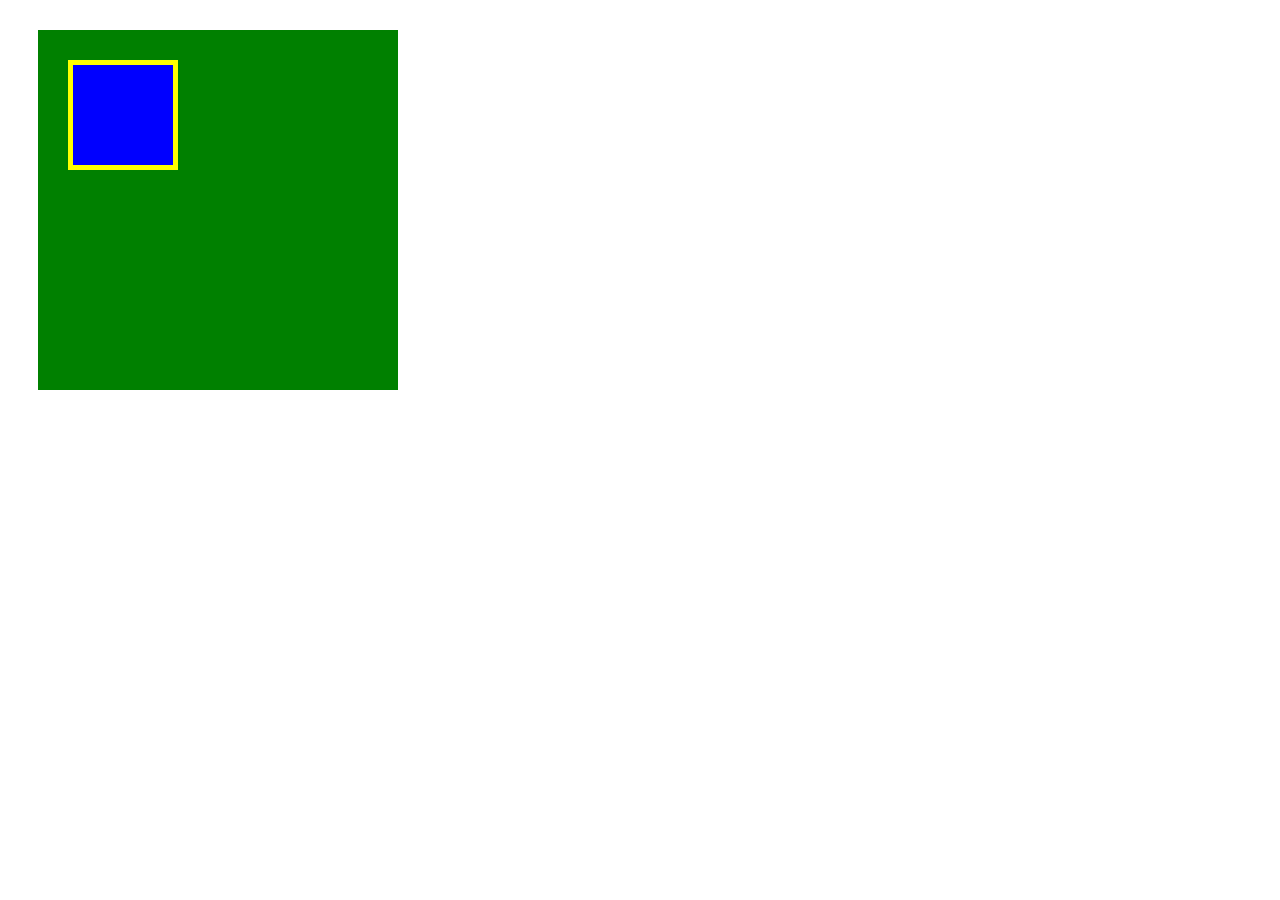
<file: box/box.html>
<!DOCTYPE html>
<html lang="ja">
  <head>
    <meta charset="UTF-8"/>
    <link rel="stylesheet" href="box.css"/>
    <title>BOX</title>
  </head>
  
  <body>
    <div class="box1">
      <div class="box2"></div>
    </div>
  </body>
</html>
</file>
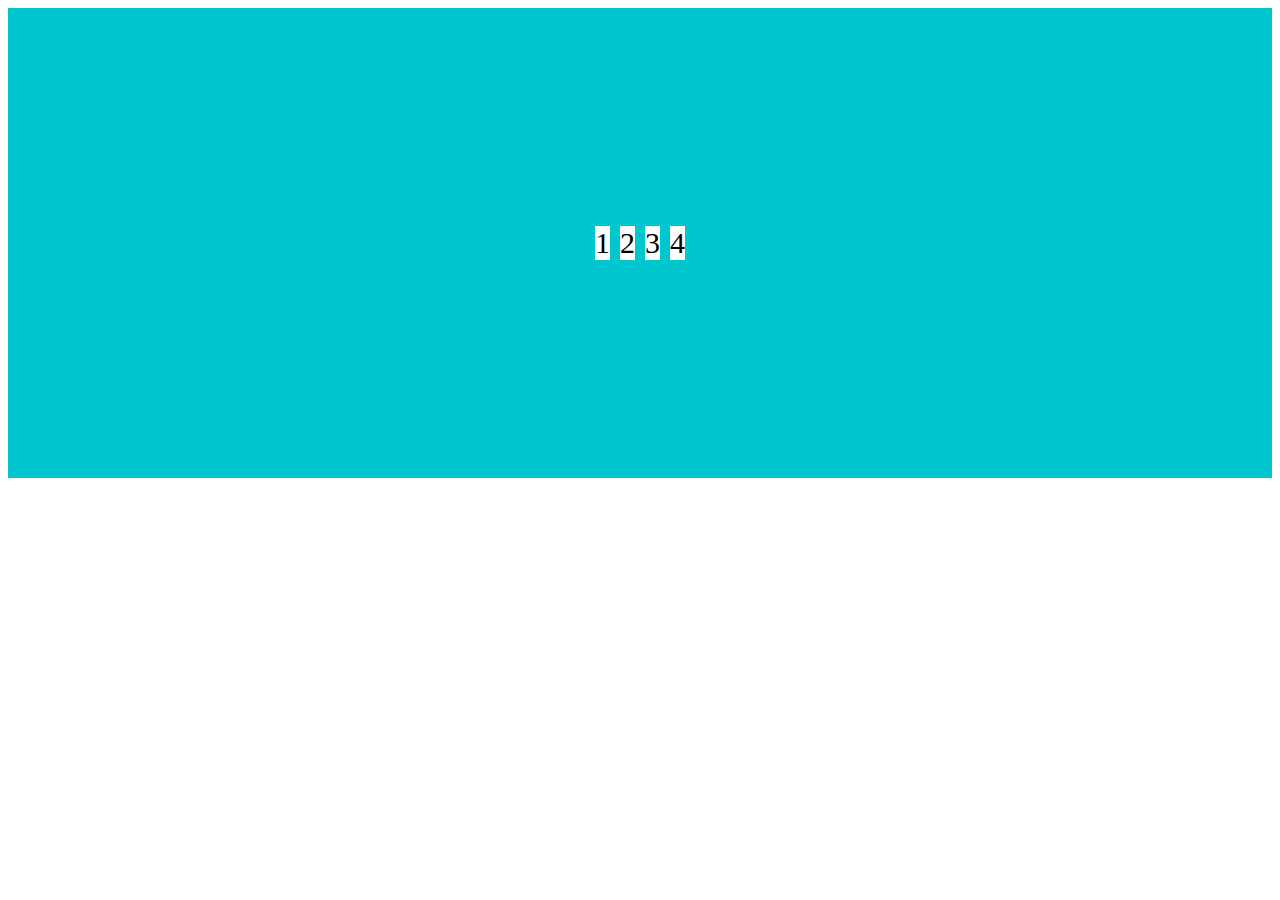
<file: flex/flex.html>
<!DOCTYPE html>
<html lang="ja">
  <head>
    <meta charset="UTF-8" />
    <link rel="stylesheet" href="style.css" />
    <title>flexbox</title>
  </head>
  <body>
    <div class="flex">
      <div>1</div>
      <div>2</div>
      <div>3</div>
      <div>4</div>
    </div>
  </body>
</html>
</file>
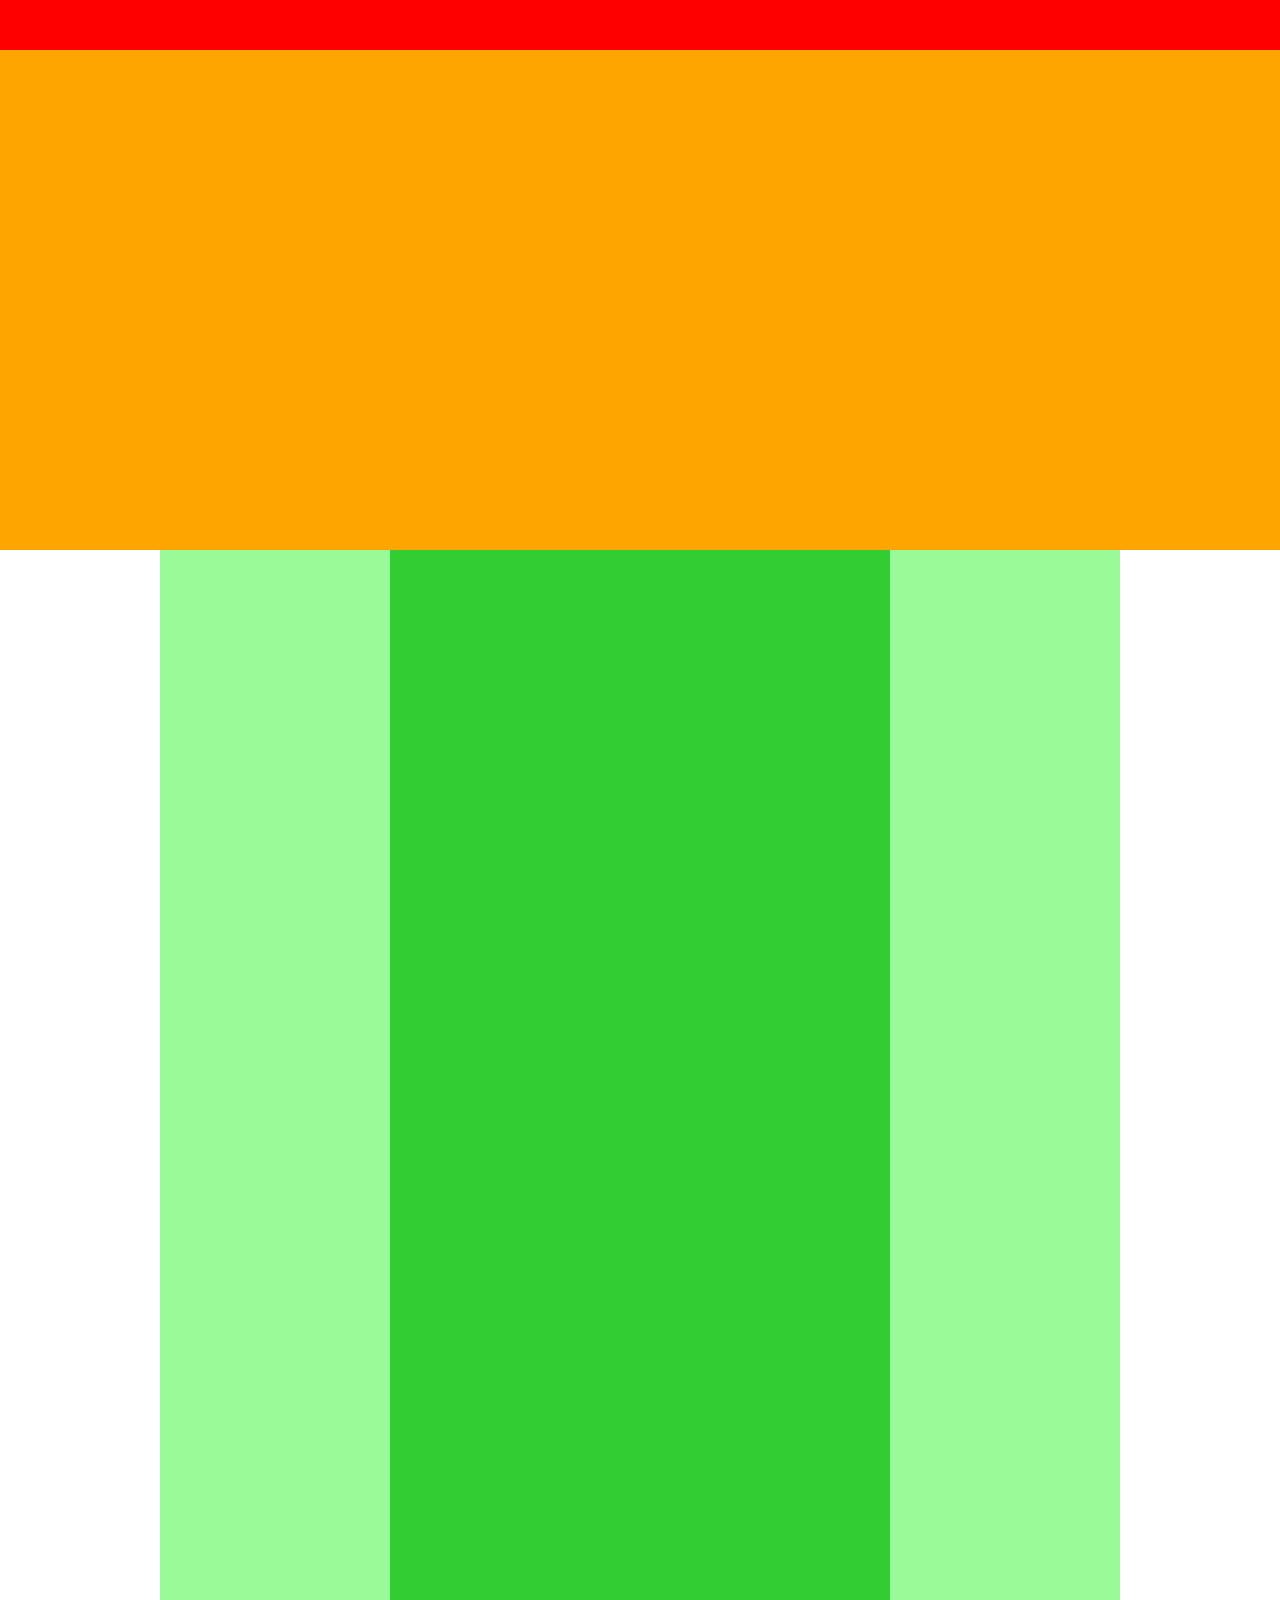
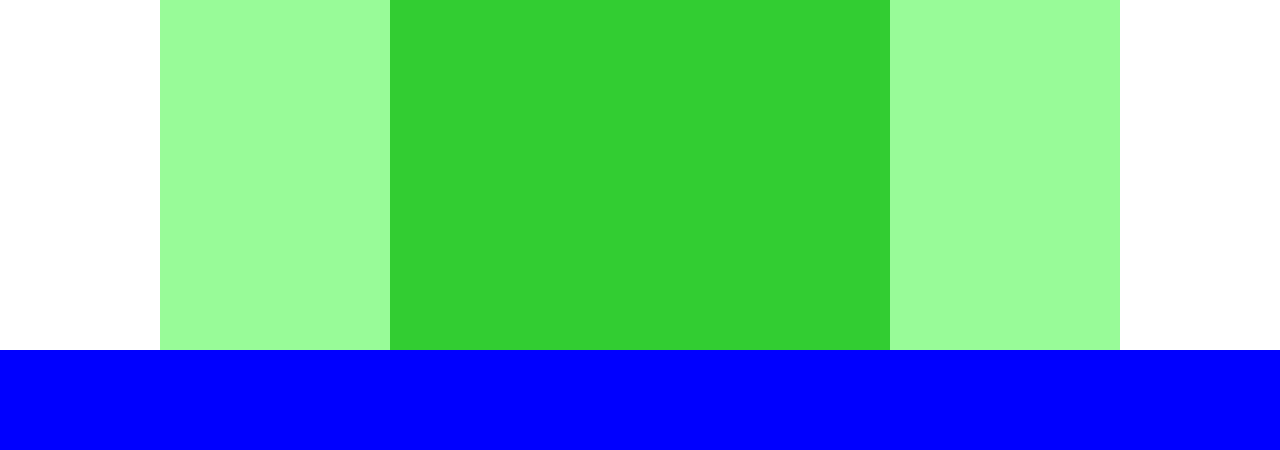
<file: 演習問題４/chapter.html>
<!DOCTYPE html>
<html lang="ja">
  <head>
    <meta charset="UTF-8" />
    <link rel="stylesheet" href="style.css" />
    <title>chapter</title>
  </head>
  <body>
    <div class="header"></div>
    <div class="main-visual"></div>
    <div class="main">
      <div class="sidebar-right"></div>
      <div class="blog"></div>
      <div class="sidebar-left"></div>
    </div>
    <div class="footer"></div>
  </body>
</html>
</file>
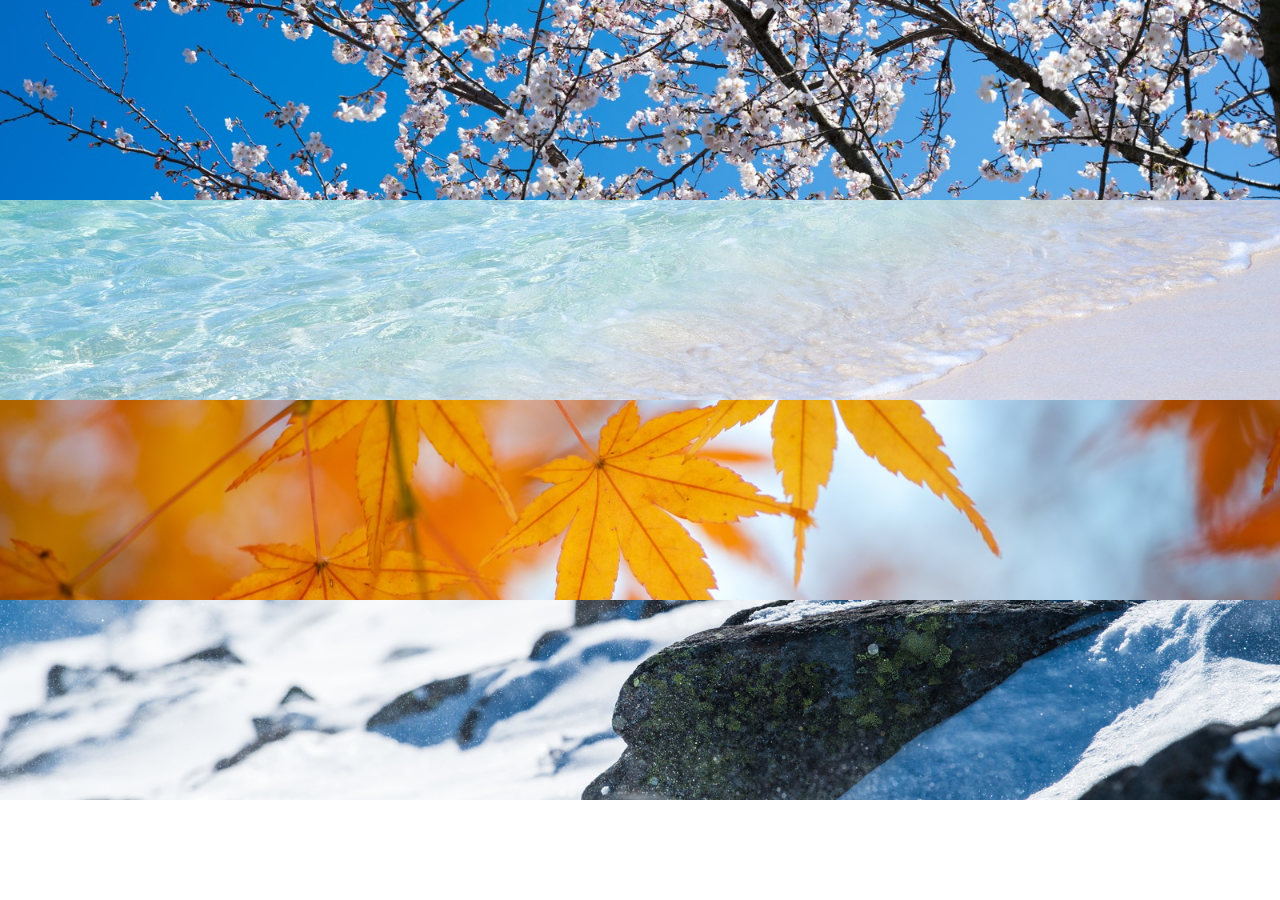
<file: 演習問題６/chapter.html>
<!DOCTYPE html>
<html>
  <head>
    <meta charset="UTF-8" />
    <link rel="stylesheet" href="style.css" />
    <title>演習問題６</title>
  </head>
  
  <body>
    <header>
      
    </header>
    
    <nav>
      
    </nav>
    
    <div class="main-visual"></div>
    
    <div class="main"></div>
    
    <footer>
      
    </footer>
  </body>
</html>
</file>
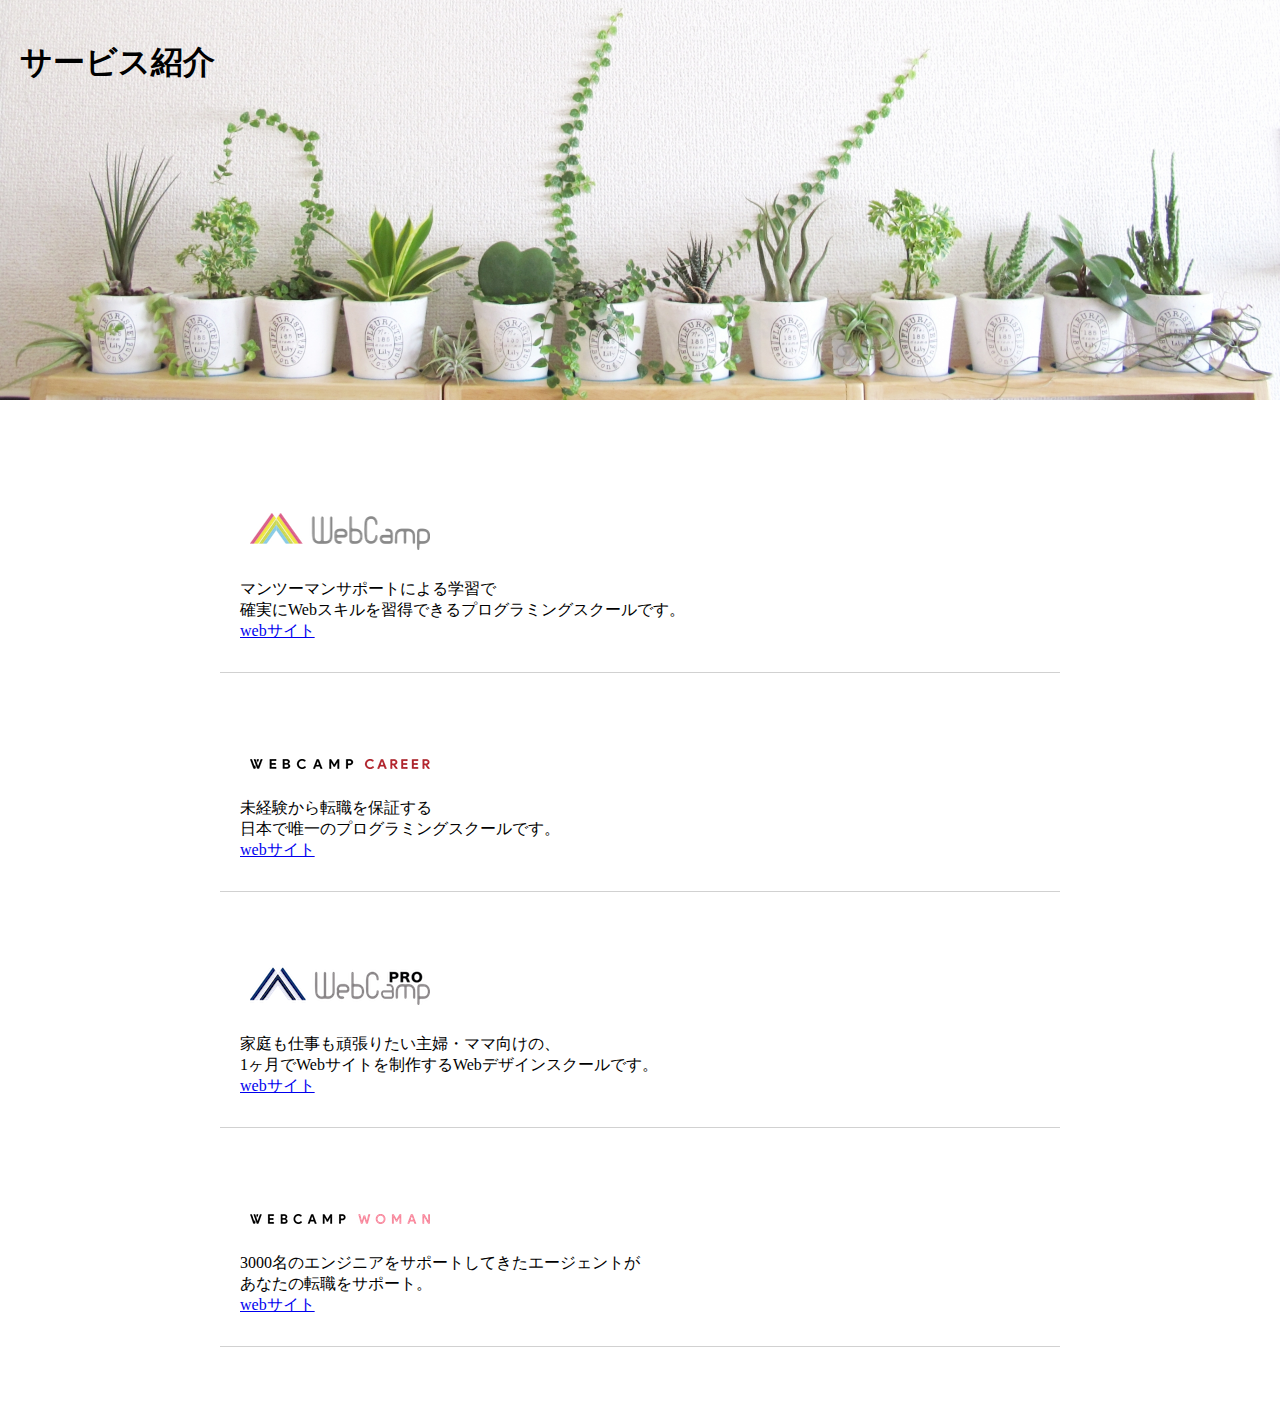
<file: 演習問題７/chapter.html>
<!DOCTYPE html>
<html lang="ja">
  <head>
    <meta charset="utf-8" />
    <link rel="stylesheet" href="style.css" />
    <title>演習問題７</title>
  </head>
  
  <body>
    <section class="main-visual">
    　<h1 class="headline">サービス紹介</h1>
  　</section>
  　<main>
  　   <section class="service1">
  　     <h2>
  　       <img src="img/wc-logo.png" alt="ロゴ">
  　     </h2>
  　     <p>
  　      マンツーマンサポートによる学習で
  　      <br />
  　      確実にWebスキルを習得できるプログラミングスクールです。
  　     </p>
  　     <a href="chapter.html">webサイト</a>
  　   </section>
  　  
  　   <section class="service2">
  　     <h2>
  　       <img src="img/wcc-logo.png" alt="ロゴ">
  　     </h2>
  　     <p>
  　      未経験から転職を保証する
  　      <br />
  　      日本で唯一のプログラミングスクールです。
  　     </p>
  　     <a href="chapter.html">webサイト</a>
  　   </section>
  　  
  　   <section class="service3">
  　     <h2>
  　       <img src="img/wcp-logo.png" alt="ロゴ">
  　     </h2>
  　     <p>
  　      家庭も仕事も頑張りたい主婦・ママ向けの、<br />
  　      1ヶ月でWebサイトを制作するWebデザインスクールです。
  　     </p>
  　     <a href="chapter.html">webサイト</a>
  　   </section>
  　  
  　   <section class="service4">
  　     <h2>
  　       <img src="img/wcw-logo.png" alt="ロゴ">
  　     </h2>
  　     <p>
  　      3000名のエンジニアをサポートしてきたエージェントが<br />
  　      あなたの転職をサポート。
  　     </p>
  　     <a href="chapter.html">webサイト</a>
  　   </section>
  　</main>
  </body>
</html>
</file>
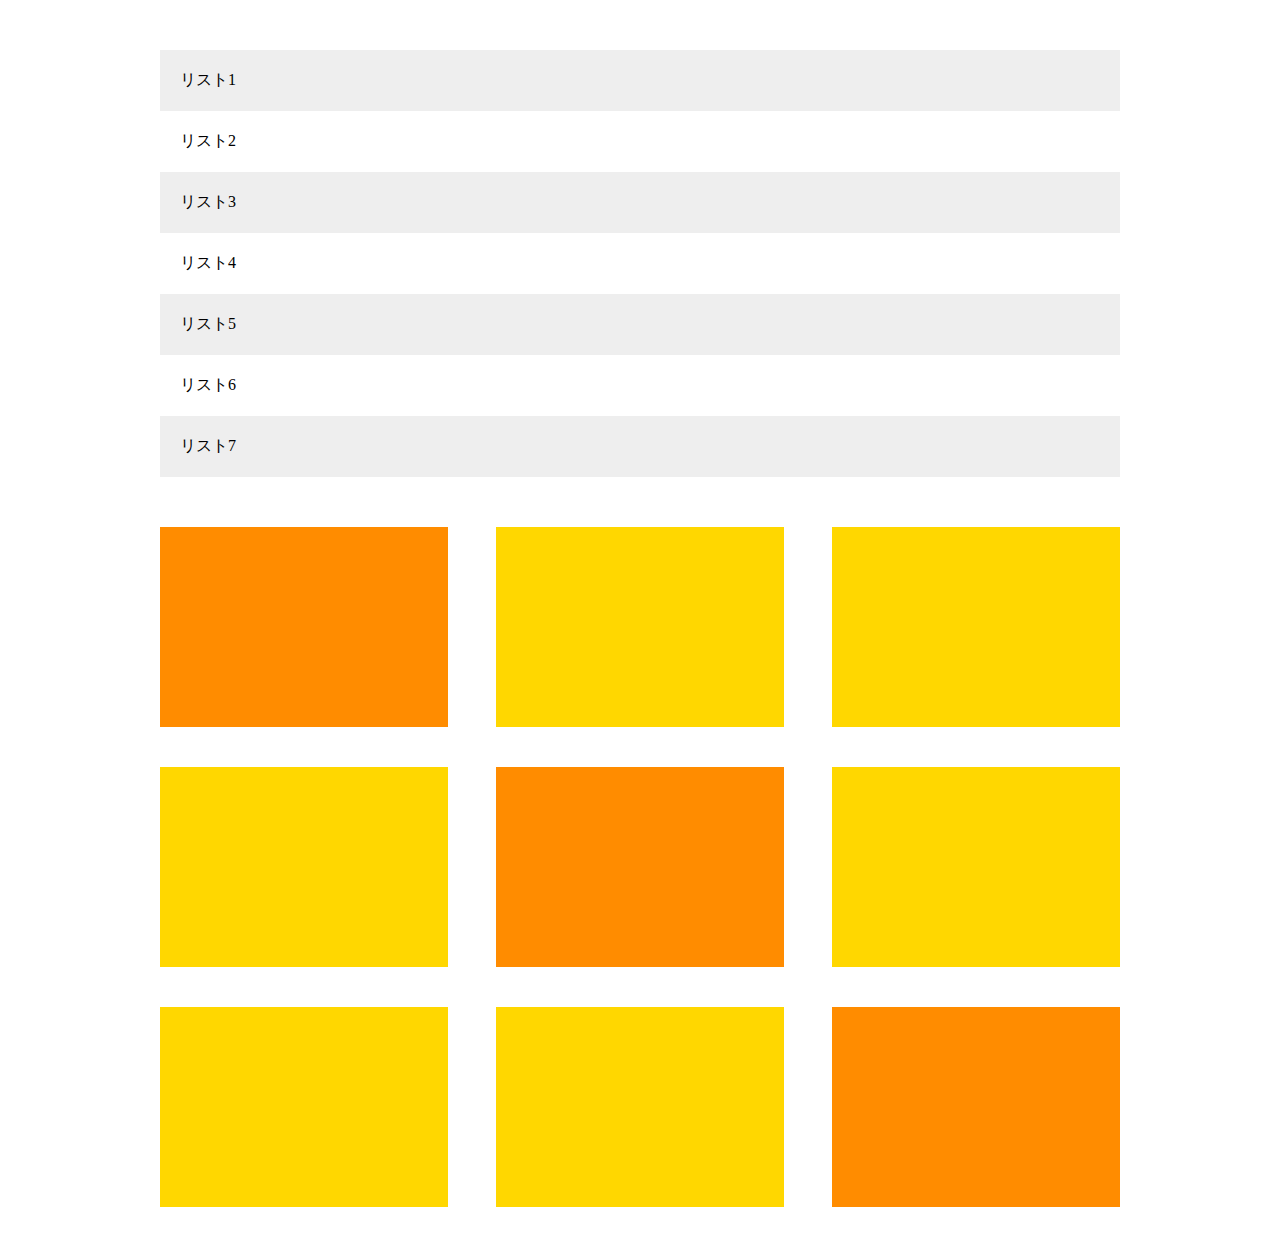
<file: 演習問題８/chapter.html>
<!DOCTYPE html>
<html lang="ja">
  <head>
    <meta charset="UTF-8" />
    <link rel="stylesheet" href="style.css" />
    <title>演習問題８</title>
  </head>
  <body>
    <nav>
      <ul class="nav-list">
        <li class="nav-list-item">リスト1</li>
        <li class="nav-list-item">リスト2</li>
        <li class="nav-list-item">リスト3</li>
        <li class="nav-list-item">リスト4</li>
        <li class="nav-list-item">リスト5</li>
        <li class="nav-list-item">リスト6</li>
        <li class="nav-list-item">リスト7</li>
      </ul>
      <div class="box-list">
        <div class="box"></div>
        <div class="box"></div>
        <div class="box"></div>
        <div class="box"></div>
        <div class="box"></div>
        <div class="box"></div>
        <div class="box"></div>
        <div class="box"></div>
        <div class="box"></div>
      </div>
    </nav>
  </body>
</html>
</file>
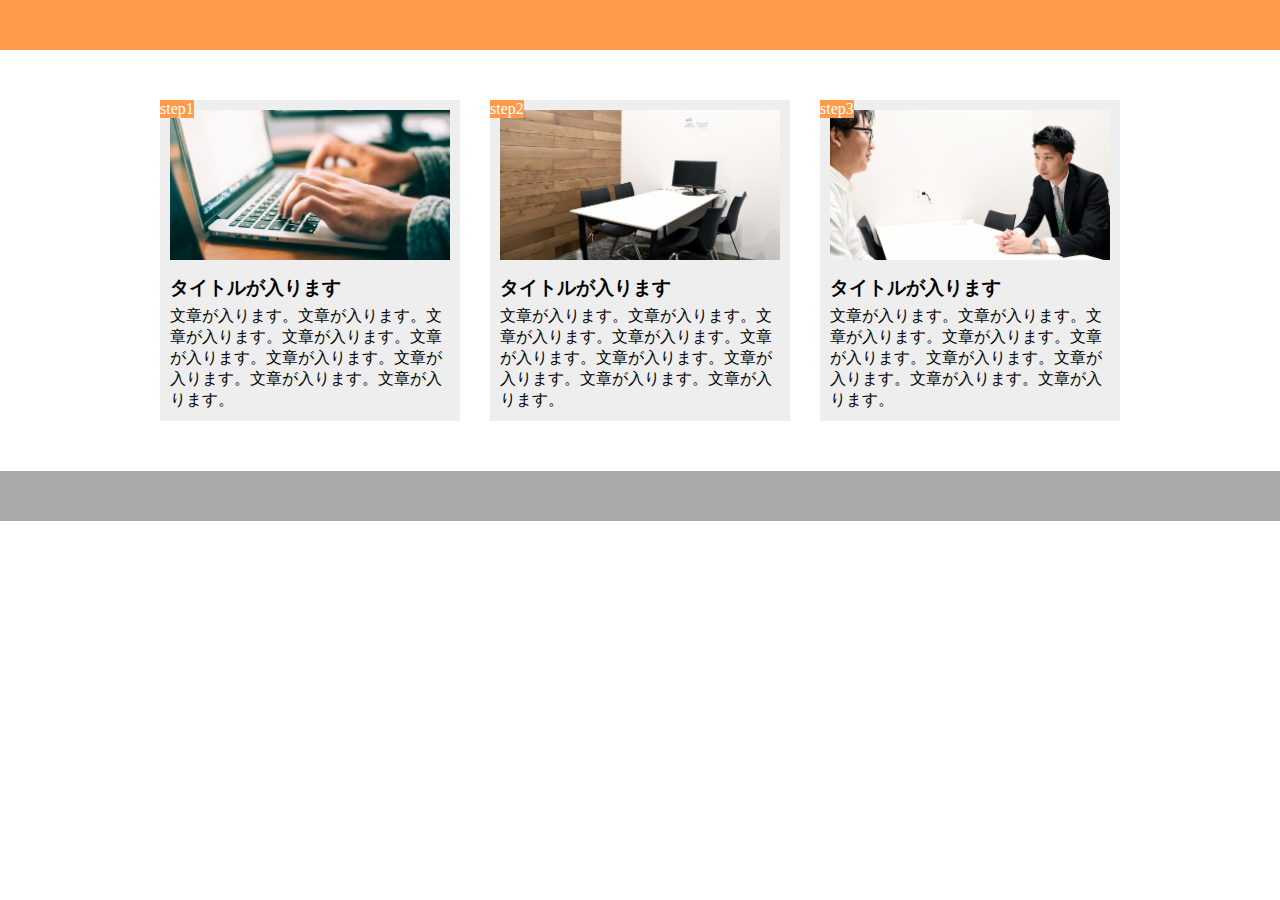
<file: 課題１/kadai.html>
<!DOCTYPE html>
<html>
  <head>
    <meta charset="utf-8">
    <meta name="viewport" content="width=device-width,initial-scale=1.0">
    <link rel="stylesheet" href="style.css">
    <title>課題１</title>
  </head>
  <body>
    <header>
      
    </header>
    <main>
      <div class="step-box">
        <div class="step-img1"></div>
        <span class="step-num">step1</span>
        <h3 class="title">タイトルが入ります</h3>
        <p class="text">
          文章が入ります。文章が入ります。文章が入ります。文章が入ります。文章が入ります。文章が入ります。文章が入ります。文章が入ります。文章が入ります。
        </p>
      </div>
      <div class="step-box">
        <div class="step-img2"></div>
        <span class="step-num">step2</span>
        <h3 class="title">タイトルが入ります</h3>
        <p class="text">
          文章が入ります。文章が入ります。文章が入ります。文章が入ります。文章が入ります。文章が入ります。文章が入ります。文章が入ります。文章が入ります。
        </p>
      </div>
      <div class="step-box">
        <div class="step-img3"></div>
        <span class="step-num">step3</span>
        <h3 class="title">タイトルが入ります</h3>
        <p class="text">
          文章が入ります。文章が入ります。文章が入ります。文章が入ります。文章が入ります。文章が入ります。文章が入ります。文章が入ります。文章が入ります。
        </p>
      </div>
    </main>
    <footer>
      
    </footer>
  </body>
</html>
</file>
<file: box/box.css>
.box1{
  width: 300px;
  height: 300px;
  background-color: #008000;
  margin: 30px;
  padding: 30px;
}

.box2{
  width: 100px;
  height: 100px;
  background-color: blue;
  border: 5px solid yellow;
  
}
</file>
<file: flex/style.css>
.flex {
  background-color: #00c7ce;
  height: 50vh;
  padding: 10px;
  display: flex;
  justify-content: center;
  align-items: center;
}
.flex > div {
  background-color: #fff;
  margin: 5px;
  font-size: 30px;
}
</file>
<file: 演習問題４/style.css>
* {
  margin: 0;
  padding: 0;
  box-sizeing: border-box;
}

.header {
  width: 100%;
  height: 50px;
  background-color: red;
}

.main-visual {
  width: 100%;
  height: 500px;
  background-color: orange;
}

.main {
  width: 960px;
  margin: 0 auto;
  display: flex;
  justify-content: center;
}

.sidebar-left {
  height: 1400px;
  width: 230px;
  background-color: palegreen;
}

.blog {
  width: 500px;
  height: 1400px;
  background-color: limegreen;
}

.sidebar-right {
  width: 230px;
  height: 1400px;
  background-color: palegreen;
}

.footer {
  width: 100%;
  height: 100px;
  background-color: blue;
}
</file>
<file: 演習問題６/style.css>
* {
  margin: 0;
  padding: 0;
  box-sizing: border-box;
}

header {
  width: 100%;
  height: 200px;
  background-image: url(img/box1.jpg);
  background-size: cover;
  background-position: center;
}

nav {
  width: 100%;
  height: 200px;
  background-image: url(img/box2.jpg);
  background-size: cover;
  background-position: center;
}

.main-visual {
  width: 100%;
  height: 200px;
  background-image: url(img/box3.jpg);
  background-size: cover;
  background-position: center;
}

.main {
  
  height: 200px;
  background-image: url(img/box4.jpg);
  background-size: cover;
  background-position: center;
}
</file>
<file: 演習問題７/style.css>
* {
  margin: 0;
  padding: 0;
  box-sizing: border-box;
}

.main-visual {
 height: 400px;]
 width: 100%;
 background-image: url(img/mv.jpg);
 background-size: cover;
 background-position: bottom;
}

.headline {
  padding: 20px;
}

main {
  width: 840px;
  margin: 50px auto;
}

.service1 {
  margin-bottom: 30px;
  border-bottom: 1px solid #d1d1d1;
  padding-bottom: 30px;
}

.service2 {
  margin-bottom: 30px;
  border-bottom: 1px solid #d1d1d1;
  padding-bottom: 30px;
}

.service3 {
  margin-bottom: 30px;
  border-bottom: 1px solid #d1d1d1;
  padding-bottom: 30px;
}

.service4 {
  border-bottom: 1px solid #d1d1d1;
  padding-bottom: 30px;
}
</file>
<file: 演習問題８/style.css>
* {
  margin: 0;
  padding: 0;
  box-sizing: border-box;
}

nav {
  width: 960px;
  margin: 50px auto;
}

.nav-list{
  margin-bottom: 50px;
}

.nav-list-item {
  padding: 20px;
  list-style: none;
}

.nav-list-item:nth-child(odd) {
  background-color: #eee;
}

.box-list {
  display: flex;
  flex-wrap: wrap;
}

.box {
  background-color: #ffd700;
  width: 30%;
  height: 200px;
  margin-right: 5%;
  margin-bottom: 40px;
}

.box:first-child,
.box:nth-child(5),
.box:last-child {
  background-color: #ff8c00;
}

.box:nth-child(3n) {
  margin-right: 0;
}

.box:nth-last-child(-n + 3) {
  margin-bottom: 0;
}
</file>
<file: 課題１/style.css>
* {
  box-sizing: border-box;
  margin: 0;
  padding: 0;
}

header {
  height: 50px;
  background-color: #ff9a4b;
}

main {
  width: 960px;
  margin: 50px auto;
  display: flex;
}

.step-box {
  width: 300px;
  margin-right: 30px;
  padding: 10px;
  position: relative;
  background-color: #eee;
}

.step-box:last-child {
  margin-right: 0;
}

.step-img1 {
  height: 150px;
  background-image: url(img/flow01.png);
  background-position: bottom;
  background-size: cover;
}

.step-img2 {
  height: 150px;
  background-image: url(img/flow02.png);
  background-position: bottom;
  background-size: cover;
}

.step-img3 {
  height: 150px;
  background-image: url(img/flow03.png);
  background-position: bottom;
  background-size: cover;
}

.step-num {
  position: absolute;
  top: 0;
  left: 0;
  background-color: #ff9a4b;
  color: #fff;
}

.title {
  margin: 15px 0 5px;
}

footer {
  height: 50px;
  background-color: #aaa;
}

@media screen and (max-width: 768px) {
  header {
    width: 100%;
  }
  
  main {
    width: 100%;
    margin: 50px auto;
    display: block;
  }
  
  .step-box {
    width: 90%;
    margin-bottom: 20px;
  }
  
  .step-box:last-child {
    margin-bottom: 0;
  }
  
  .step-img2 {
    height: 150px;
  }
  
  .step-img3 {
    height: 150px;
  }
  
  .step-img1 {
    height: 150px;
  }
  
  footer {
    width: 100%;
  }
}
</file>
